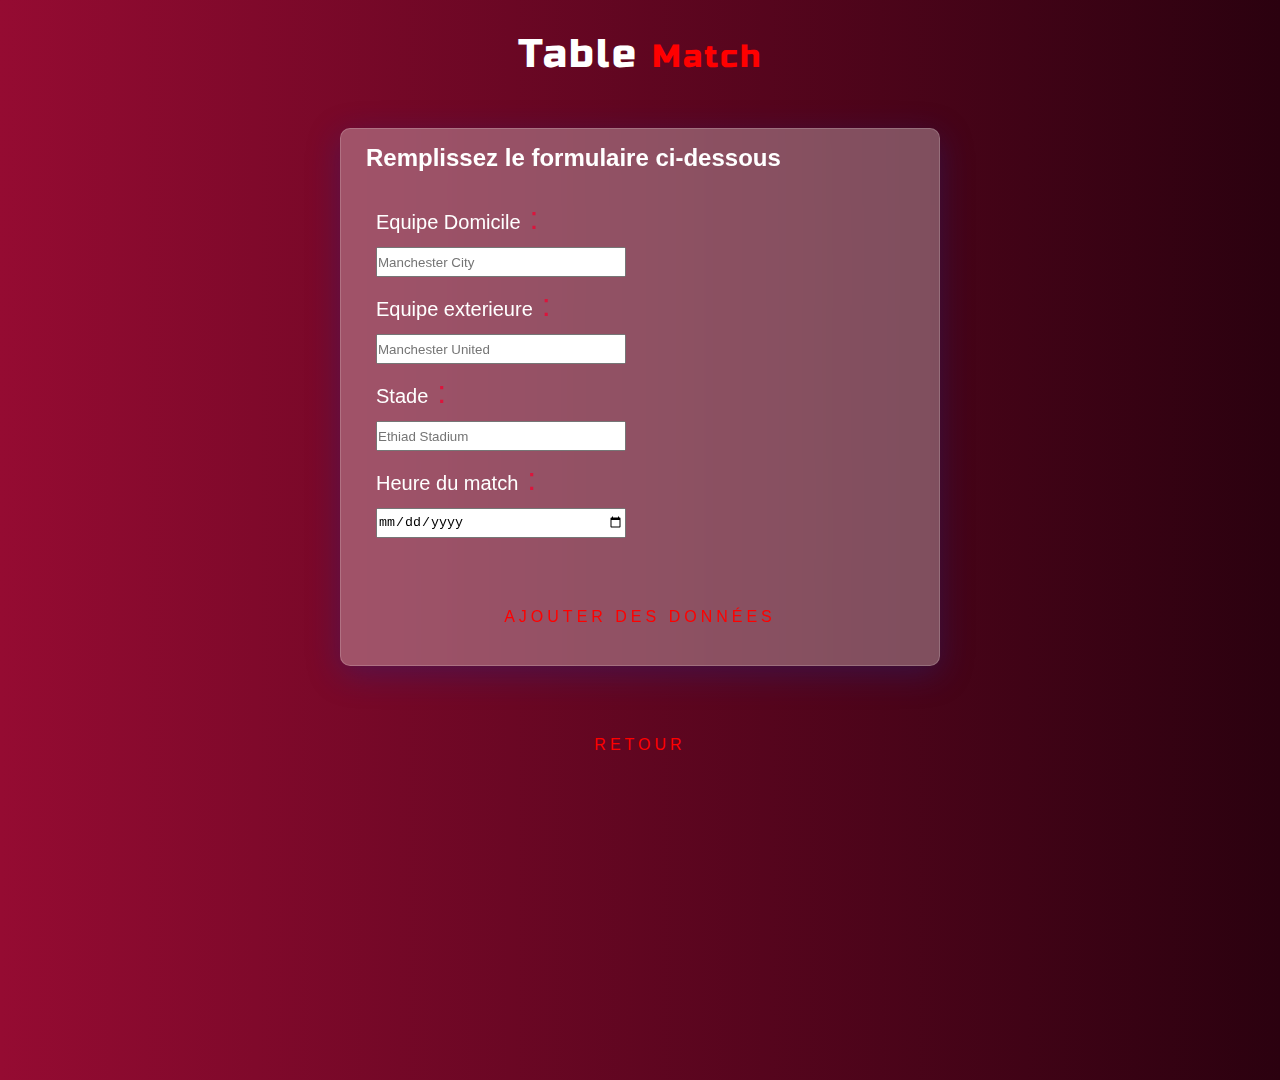
<file: pages/fomMatch.html>
<!DOCTYPE html>
<html lang="fr">

<head>
    <meta charset="UTF-8">
    <meta name="viewport" content="width=device-width, initial-scale=1.0">
    <title>Création de match</title>
    <link rel="stylesheet" href="../css/add.css">
    <link href="https://fonts.googleapis.com/css2?family=Russo+One&display=swap" rel="stylesheet">
</head>

<body>

    <div style="display: flex; justify-content: center; align-items:center;">

        <div style="width: 45%;">
            <h1>Table <span style="color: red;">Match</span></h1>
        </div>


    </div>


    <div class="container-global">
        <div class="form-quizz">
            <div class="question-block">

                <h2>Remplissez le formulaire ci-dessous</h2>
                <br>

                <div class="row">
                    <div class="column">

                        <label for="nomEquipeDom">Equipe Domicile<span style="color: crimson;"> :</span></label><br>
                        <input type="text" id="nomEquipeDom" name="nomEquipeDom" placeholder="Manchester City"><br>

                        <label for="NomEquipeExt">Equipe exterieure<span style="color: crimson;"> :</span></label><br>
                        <input type="text" id="NomEquipeExt" name="NomEquipeExt" placeholder="Manchester United"><br>

                        <label for="stade">Stade<span style="color: crimson;"> :</span></label><br>
                        <input type="text" id="stade" name="stade" placeholder="Ethiad Stadium"><br>

                        <label for="dateMatch">Heure du match<span style="color: crimson;"> :</span></label><br>
                        <input type="date" id="dateMatch" name="dateMatch" placeholder=""><br>
                    </div>
                    <div class="column">
                    </div>
                </div>
                <a href="#">
                    <span></span>
                    <span></span>
                    <span></span>
                    <span></span> Ajouter des données
                </a>
            </div>
        </div>
    </div>
    <div id="rtrn">
        <a href="equipe.html">
            <span></span>   
            <span></span>
            <span></span>
            <span></span> Retour
        </a>
    </div>

</body>

</html>
</file>
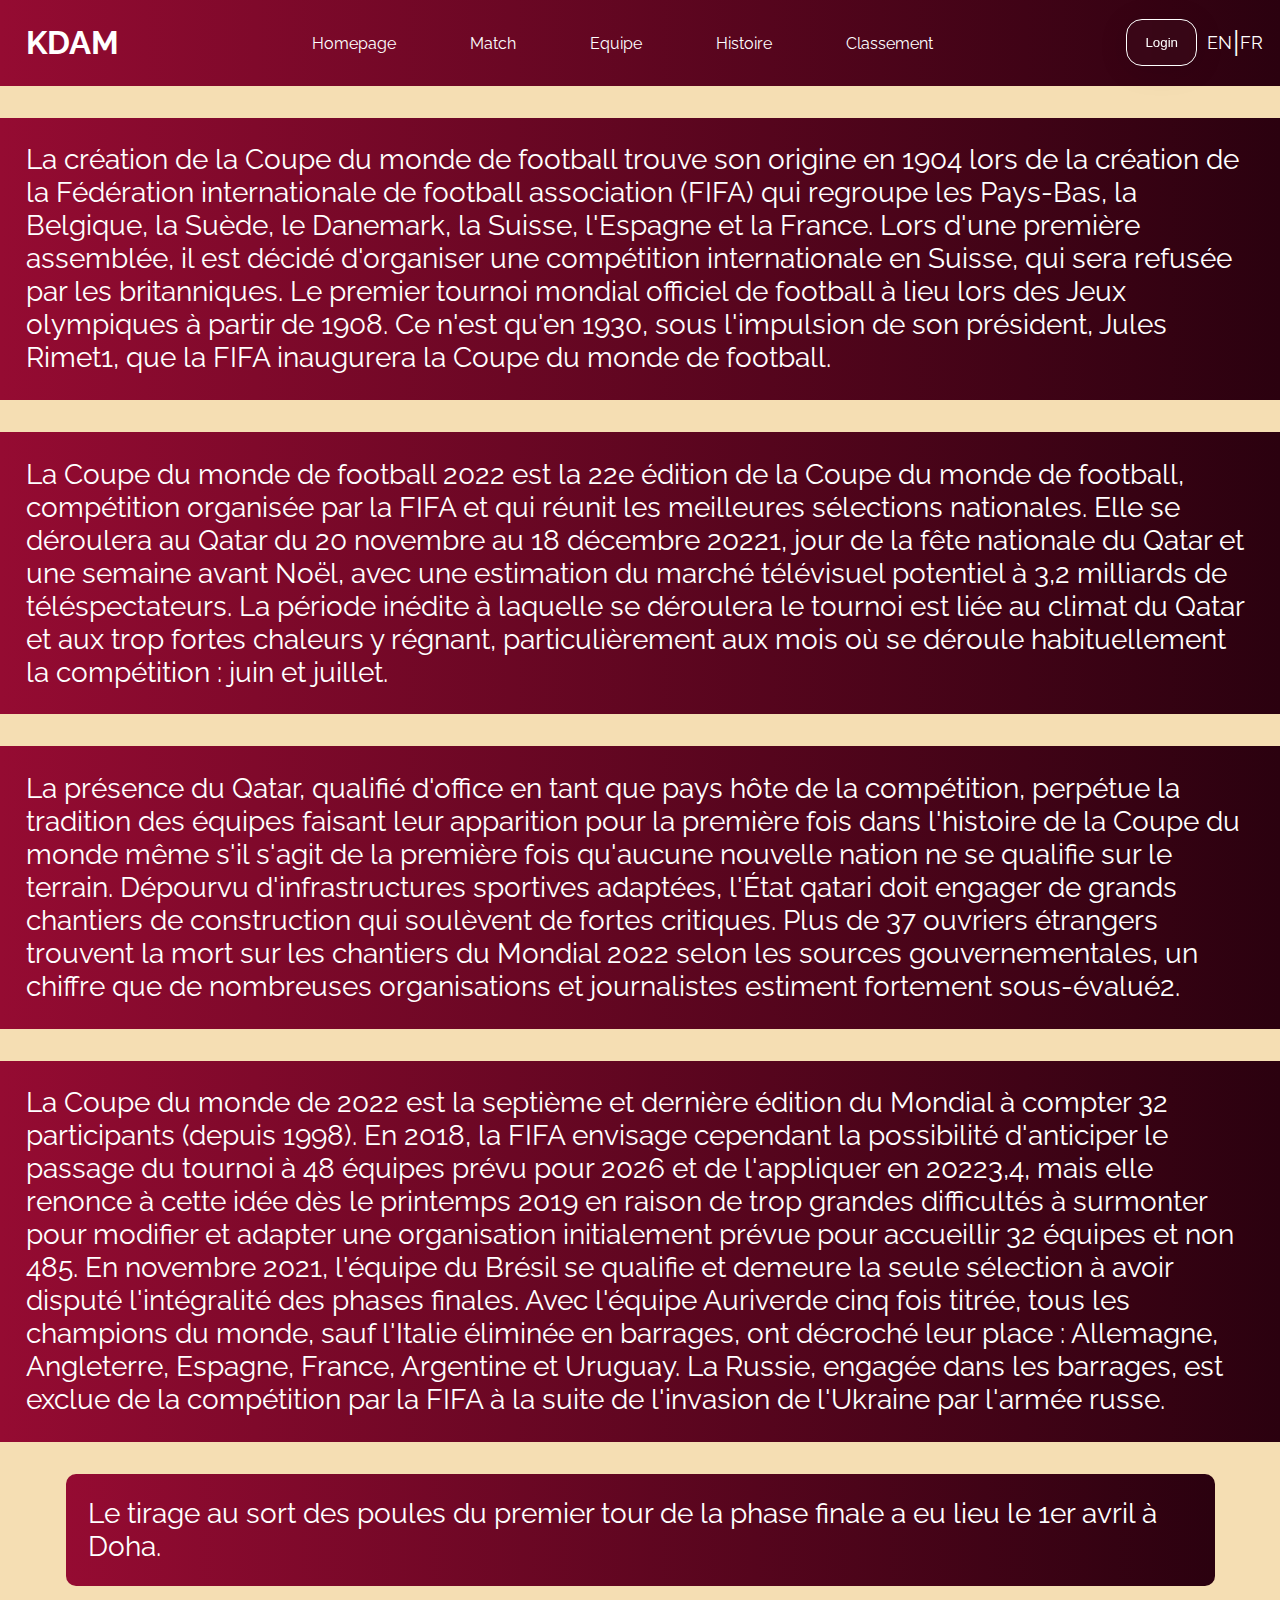
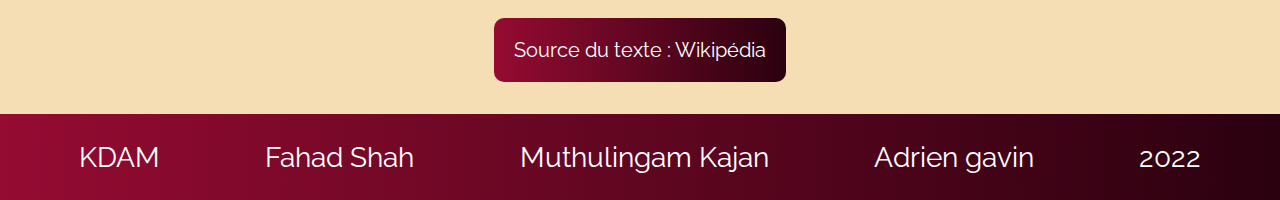
<file: pages/histoire.html>
<!DOCTYPE html>
<html lang="en">
<head>
    <meta charset="UTF-8">
    <meta http-equiv="X-UA-Compatible" content="IE=edge">
    <meta name="viewport" content="width=device-width, initial-scale=1.0">
    <title>Histoire</title>
    <link rel="stylesheet" href="../css/histoire.css">
    <link rel="preconnect" href="https://fonts.googleapis.com">
    <link rel="preconnect" href="https://fonts.gstatic.com" crossorigin>
    <link href="https://fonts.googleapis.com/css2?family=Raleway:ital,wght@0,600;1,200&display=swap" rel="stylesheet">
</head>

<body class="equipe">
    <header>
        <h1>KDAM</h1>
        <ul>
            <li><a href="../index.php">Homepage</a></li>
            <li><a href="./match.php">Match</a></li>
            <li><a href="./equipe.php">Equipe</a></li>
            <li><a href="./histoire.html">Histoire</a></li>
            <li><a href="./classement.html">Classement</a></li>
        </ul>
        <form action="Connection/connection.php" method="post">
            <button type="submit" id="btnlogin">Login</button>
            <div id="langue">
                <a href="indexEn.html">EN</a>
                <p>|</p>
                <a href="index.html">FR</a>
            </div>
        </form>
    </header>
    <main>
        <div>
            <p>La création de la Coupe du monde de football trouve son origine en 1904 lors de la création de la
                Fédération
                internationale de football association (FIFA) qui regroupe les Pays-Bas, la Belgique, la Suède, le
                Danemark,
                la Suisse, l'Espagne et la France. Lors d'une première assemblée, il est décidé d'organiser une
                compétition
                internationale en Suisse, qui sera refusée par les britanniques. Le premier tournoi mondial officiel de
                football à lieu lors des Jeux olympiques à partir de 1908. Ce n'est qu'en 1930, sous l'impulsion de son
                président, Jules Rimet1, que la FIFA inaugurera la Coupe du monde de football.</p>
        </div>
        <div>
            <p> La Coupe du monde de football 2022 est la 22e édition de la Coupe du monde de football, compétition
                organisée
                par la FIFA et qui réunit les meilleures sélections nationales. Elle se déroulera au Qatar du 20
                novembre au
                18
                décembre 20221, jour de la fête nationale du Qatar et une semaine avant Noël, avec une estimation du
                marché
                télévisuel potentiel à 3,2 milliards de téléspectateurs. La période inédite à laquelle se déroulera le
                tournoi
                est liée au climat du Qatar et aux trop fortes chaleurs y régnant, particulièrement aux mois où se
                déroule
                habituellement la compétition : juin et juillet.</p>
        </div>
        <div>
            <p>
                La présence du Qatar, qualifié d'office en tant que pays hôte de la compétition, perpétue la tradition
                des
                équipes faisant leur apparition pour la première fois dans l'histoire de la Coupe du monde même s'il
                s'agit
                de
                la première fois qu'aucune nouvelle nation ne se qualifie sur le terrain. Dépourvu d'infrastructures
                sportives
                adaptées, l'État qatari doit engager de grands chantiers de construction qui soulèvent de fortes
                critiques.
                Plus
                de 37 ouvriers étrangers trouvent la mort sur les chantiers du Mondial 2022 selon les sources
                gouvernementales,
                un chiffre que de nombreuses organisations et journalistes estiment fortement sous-évalué2.</p>
        </div>

        <div>
            <p>La Coupe du monde de 2022 est la septième et dernière édition du Mondial à compter 32 participants
                (depuis
                1998). En 2018, la FIFA envisage cependant la possibilité d'anticiper le passage du tournoi à 48 équipes
                prévu
                pour 2026 et de l'appliquer en 20223,4, mais elle renonce à cette idée dès le printemps 2019 en raison
                de
                trop
                grandes difficultés à surmonter pour modifier et adapter une organisation initialement prévue pour
                accueillir 32
                équipes et non 485. En novembre 2021, l'équipe du Brésil se qualifie et demeure la seule sélection à
                avoir
                disputé l'intégralité des phases finales. Avec l'équipe Auriverde cinq fois titrée, tous les champions
                du
                monde,
                sauf l'Italie éliminée en barrages, ont décroché leur place : Allemagne, Angleterre, Espagne, France,
                Argentine
                et Uruguay. La Russie, engagée dans les barrages, est exclue de la compétition par la FIFA à la suite de
                l'invasion de l'Ukraine par l'armée russe.</p>
        </div>


        <div id="tirage"><p>Le tirage au sort des poules du premier tour de la phase finale a eu lieu le 1er avril à Doha.</p></div>
        <div id="linksrc"><a href="https://fr.wikipedia.org/wiki/Coupe_du_monde_de_football_2022">Source du texte : Wikipédia</a></div>
    </main>
    <footer>
        <p>KDAM</p>
        <p>Fahad Shah</p>
        <p>Muthulingam Kajan</p>
        <p>Adrien gavin</p>
        <p>2022</p>
    
        </footer>
</body>

</html>
</file>
<file: css/add.css>
* {
    box-sizing: border-box;
    margin: 0;
    padding: 0;
}

body {
    font-family: Arial, Helvetica, sans-serif;
    width: 100vw;
    height: 120vh;
    background: linear-gradient(89.94deg, #950B32 0.05%, #2B010F 99.94%);
    overflow-x: hidden;
}

.column {
    float: left;
    width: 50%;
    padding: 10px;
}


/* Clear floats after the columns */

.row:after {
    content: "";
    display: table;
    clear: both;
}

h1 {
    font-family: Russo One, Arial;
    font-weight: lighter;
    letter-spacing: 2px;
    text-align: center;
    padding: 30px 0;
    font-size: 40px;
    color: rgb(255, 255, 255);
}

.container-global {
    width: 50%;
    /*max-width: 800px;*/
    margin: 0 auto;
    height: auto;
    /* background: pink; */
}

.question-block {
    padding: 15px 25px 25px;
    margin: 20px;
    border-radius: 5px;
    box-shadow: 0 2px 10px rgba(0, 0, 0, 0.5);
    background: rgba( 255, 255, 255, 0.3);
    box-shadow: 0 8px 32px 0 rgba( 31, 38, 135, 0.37);
    backdrop-filter: blur( 20px);
    -webkit-backdrop-filter: blur( 20px);
    border-radius: 10px;
    border: 1px solid rgba( 255, 255, 255, 0.18);
    color: white;
}

textarea {
    width: 100%;
}

.content-question-block {
    flex-wrap: wrap;
    display: flex;
}

.display-container-global {
    width: 85%;
    /*max-width: 800px;*/
    margin: 0 auto;
    height: auto;
    /* background: pink; */
}

.question-block h4 {
    padding: 10px 0;
    font-size: 22px;
}

.question-block label {
    font-size: 20px;
}

.question-block input[type='radio'] {
    transform: scale(1.8);
    margin: 10px;
}

input {
    margin: 10px 0 10px 0;
    height: 30px;
    min-width: 250px;
}

a {
    position: relative;
    display: inline-block;
    padding: 10px 20px;
    color: red;
    font-size: 16px;
    text-decoration: none;
    text-transform: uppercase;
    overflow: hidden;
    transition: .5s;
    margin-top: 40px;
    letter-spacing: 4px;
    width: 80%;
    text-align: center;
    margin-left: 10%;
}

a:hover {
    background: red;
    color: #fff;
    border-radius: 5px;
    box-shadow: 0 0 5px red, 0 0 25px red, 0 0 50px red, 0 0 100px red;
}

a span {
    position: absolute;
    display: block;
}

a span:nth-child(1) {
    background: linear-gradient(90deg, transparent, red);
    animation: btn-anim1 1s linear infinite;
}

a span:nth-child(2) {
    top: -100%;
    right: 0;
    width: 2px;
    height: 100%;
    background: linear-gradient(180deg, transparent, red);
    animation: btn-anim2 1s linear infinite;
    animation-delay: .25s
}

@keyframes btn-anim2 {
    0% {
        top: -100%;
    }
    50%,
    100% {
        top: 100%;
    }
}

a span:nth-child(3) {
    bottom: 0;
    right: -100%;
    width: 100%;
    height: 2px;
    background: linear-gradient(270deg, transparent, red);
    animation: btn-anim3 1s linear infinite;
    animation-delay: .5s
}

@keyframes btn-anim3 {
    0% {
        right: -100%;
    }
    50%,
    100% {
        right: 100%;
    }
}

a span:nth-child(4) {
    bottom: -100%;
    left: 0;
    width: 2px;
    height: 100%;
    background: linear-gradient(360deg, transparent, red);
    animation: btn-anim4 1s linear infinite;
    animation-delay: .75s
}

@keyframes btn-anim4 {
    0% {
        bottom: -100%;
    }
    50%,
    100% {
        bottom: 100%;
    }
}

span {
    margin: auto;
    font-size: 2rem;
}

#rtrn {
    width: 60%;
    margin: auto;
}

* {
    box-sizing: border-box;
    margin: 0;
    padding: 0;
}



.column {
    float: left;
    width: 50%;
    padding: 10px;
}


/* Clear floats after the columns */

.row:after {
    content: "";
    display: table;
    clear: both;
}

h1 {
    font-family: Russo One, Arial;
    font-weight: lighter;
    letter-spacing: 2px;
    text-align: center;
    padding: 30px 0;
    font-size: 40px;
    color: rgb(255, 255, 255);
}

.container-global {
    width: 50%;
    /*max-width: 800px;*/
    margin: 0 auto;
    height: auto;
    /* background: pink; */
}

.question-block {
    padding: 15px 25px 25px;
    margin: 20px;
    border-radius: 5px;
    box-shadow: 0 2px 10px rgba(0, 0, 0, 0.5);
    background: rgba( 255, 255, 255, 0.3);
    box-shadow: 0 8px 32px 0 rgba( 31, 38, 135, 0.37);
    backdrop-filter: blur( 20px);
    -webkit-backdrop-filter: blur( 20px);
    border-radius: 10px;
    border: 1px solid rgba( 255, 255, 255, 0.18);
    color: white;
}

textarea {
    width: 100%;
}

.content-question-block {
    flex-wrap: wrap;
    display: flex;
}

.display-container-global {
    width: 85%;
    /*max-width: 800px;*/
    margin: 0 auto;
    height: auto;
    /* background: pink; */
}

.question-block h4 {
    padding: 10px 0;
    font-size: 22px;
}

.question-block label {
    font-size: 20px;
}

.question-block input[type='radio'] {
    transform: scale(1.8);
    margin: 10px;
}

input {
    margin: 10px 0 10px 0;
    height: 30px;
    min-width: 250px;
}

a {
    position: relative;
    display: inline-block;
    padding: 10px 20px;
    color: red;
    font-size: 16px;
    text-decoration: none;
    text-transform: uppercase;
    overflow: hidden;
    transition: .5s;
    margin-top: 40px;
    letter-spacing: 4px;
    width: 80%;
    text-align: center;
    margin-left: 10%;
}

a:hover {
    background: red;
    color: #fff;
    border-radius: 5px;
    box-shadow: 0 0 5px red, 0 0 25px red, 0 0 50px red, 0 0 100px red;
}

a span {
    position: absolute;
    display: block;
}

a span:nth-child(1) {
    background: linear-gradient(90deg, transparent, red);
    animation: btn-anim1 1s linear infinite;
}

a span:nth-child(2) {
    top: -100%;
    right: 0;
    width: 2px;
    height: 100%;
    background: linear-gradient(180deg, transparent, red);
    animation: btn-anim2 1s linear infinite;
    animation-delay: .25s
}

@keyframes btn-anim2 {
    0% {
        top: -100%;
    }
    50%,
    100% {
        top: 100%;
    }
}

a span:nth-child(3) {
    bottom: 0;
    right: -100%;
    width: 100%;
    height: 2px;
    background: linear-gradient(270deg, transparent, red);
    animation: btn-anim3 1s linear infinite;
    animation-delay: .5s
}

@keyframes btn-anim3 {
    0% {
        right: -100%;
    }
    50%,
    100% {
        right: 100%;
    }
}

a span:nth-child(4) {
    bottom: -100%;
    left: 0;
    width: 2px;
    height: 100%;
    background: linear-gradient(360deg, transparent, red);
    animation: btn-anim4 1s linear infinite;
    animation-delay: .75s
}

@keyframes btn-anim4 {
    0% {
        bottom: -100%;
    }
    50%,
    100% {
        bottom: 100%;
    }
}

span {
    margin: auto;
    font-size: 2rem;
}

#rtrn {
    width: 60%;
    margin: auto;
}
</file>
<file: css/histoire.css>
* {
    margin: 0;
    padding: 0;
}

/* font-family: 'Raleway', sans-serif; */
body {
    width: 100vw;
    height: 200vh;
    display: flex;
    flex-direction: column;
    background-color: wheat;
    overflow-y: visible;
    overflow-x: hidden;
    font-family: 'Raleway', sans-serif;

}

/* Header */
header {
    width: 100%;
    height: 5%;
    background: linear-gradient(89.94deg, #950B32 0.05%, #2B010F 99.94%);
    display: flex;
    align-items: center;
    color: white;
    justify-content: space-between;
    font-family: 'Raleway', sans-serif;

}

header>h1 {
    margin-left: 2%;
}

form {
    width: 10%;
    margin-right: 2%;
    display: flex;
    font-size: large;
    justify-content: space-around;
    text-decoration: none;
    color: white;
}

#langue {
    width: 35%;
    margin-right: 2%;
    display: flex;
    font-size: large;
    justify-content: space-around;
    text-decoration: none;
    color: white;
    text-decoration: none;
    align-items: center;
}

#langue>a {
    color: white;
    text-decoration: none;
}

#langue>a:hover {
    color: rgb(179, 179, 179);
    text-decoration: underline;
}

/* Fin du header */

/* main */
main {
    width: 100%;
    height: 95%;
    display: flex;
    flex-direction: column;
    align-items: center;
    justify-content: space-evenly;

}

/* fin du main */

/* section */
section {
    background: linear-gradient(89.94deg, #950B32 0.05%, #2B010F 99.94%);
    border-radius: 20px;
    width: 70%;
    height: 80%;
    display: flex;
    flex-wrap: nowrap;
    justify-content: center;
}

/* fin de la section */


/* fin de aside de la section */
#imgLogin {
    width: 25px;
    height: 25px;
}

/* Button for the login */

#btnlogin {
    transition: .3s linear;
    width: 100%;
    border-radius: 10px;
    background: rgba(255, 255, 255, 0.02);
    border-radius: 16px;
    box-shadow: 0 4px 30px rgba(0, 0, 0, 0.1);
    backdrop-filter: blur(8.7px);
    -webkit-backdrop-filter: blur(8.7px);
    color: white;
    margin-right: 10px;
    padding: 15px;
    border: 1px solid white;
}

#btnlogin:hover {
    background-color: white;
    color: black;
}

/* CSS POUR LA NAV BAR */
body>header>ul {
    display: flex;
    color: wheat;
    list-style: none;
    text-decoration: none;
    width: 60%;
    height: 40%;
    justify-content: space-evenly;
    align-items: center;
}

body>header>ul>li>a {
    color: rgb(255, 255, 255);
    text-decoration: none;
}


body>header>ul>li>a::before {
    content: "";
    display: block;
    width: 100%;
    height: 2px;
    left: 0;
    background-color: rgb(255, 255, 255);
    transform: scaleX(0);
    transition: transform 0.3s ease;
}

body>header>ul>li>a:hover::before {
    transform: scaleX(1);
}

body>footer {
    width: 100%;
    height: 5%;
    background: linear-gradient(89.94deg, #950B32 0.05%, #2B010F 99.94%);
    display: flex;
    align-items: center;
    color: white;
    justify-content: space-evenly;
    font-family: 'Raleway', sans-serif;
}



p {
    color: white;
    margin: 2%;
    font-size: 28px;
}

main>#linksrc>a {
    color: white;
    text-decoration: none;
    font-size: 20px;
}
#titreT{
    border-radius: 10px;

}

main>div>h1{
    color: white;
    padding-left: 25px;
    padding-right: 25px;
    padding-top: 10px;
    padding-bottom: 10px;
}
main>#tirage {
    background: linear-gradient(89.94deg, #950B32 0.05%, #2B010F 99.94%);
    border-radius: 10px;
}
main>div {
    background: linear-gradient(89.94deg, #950B32 0.05%, #2B010F 99.94%);
}
main>#linksrc {
    background: linear-gradient(89.94deg, #950B32 0.05%, #2B010F 99.94%);
    border-radius: 10px;
    padding: 20px;
    color: white;
}
</file>
